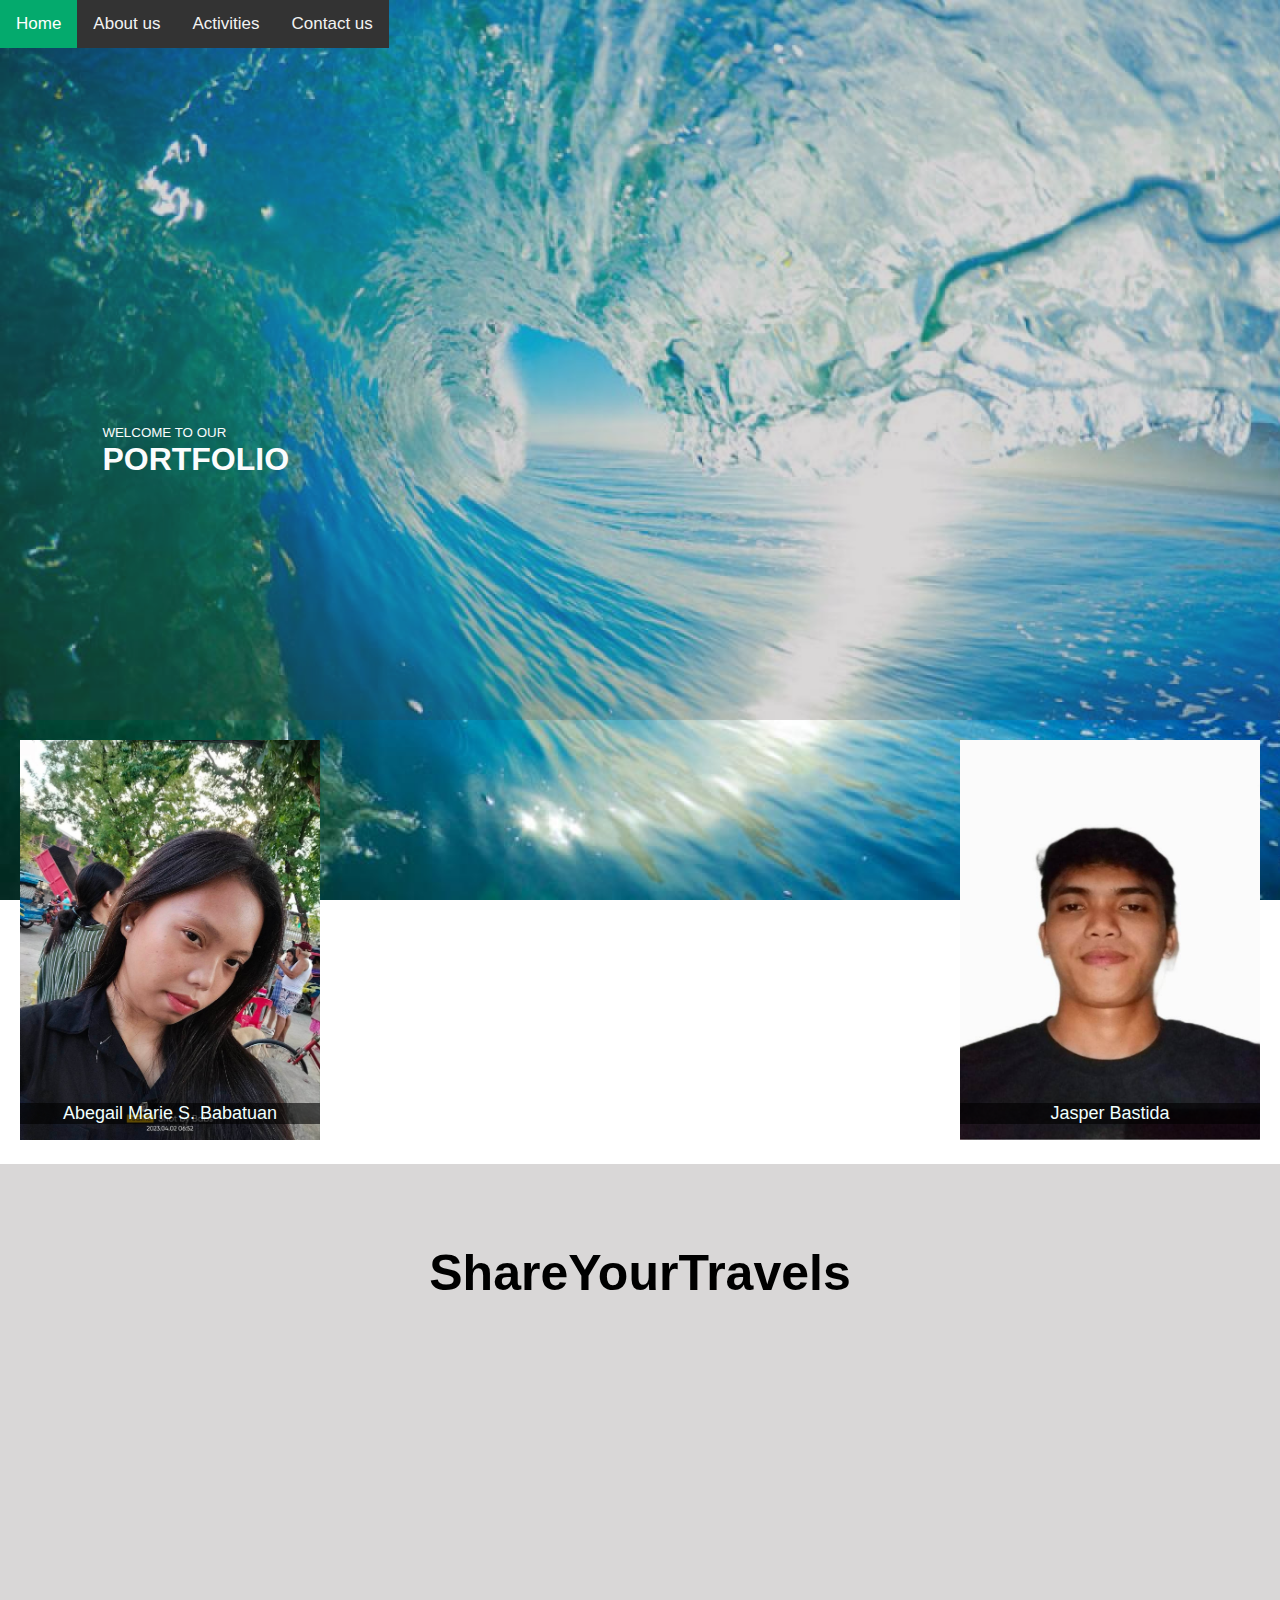
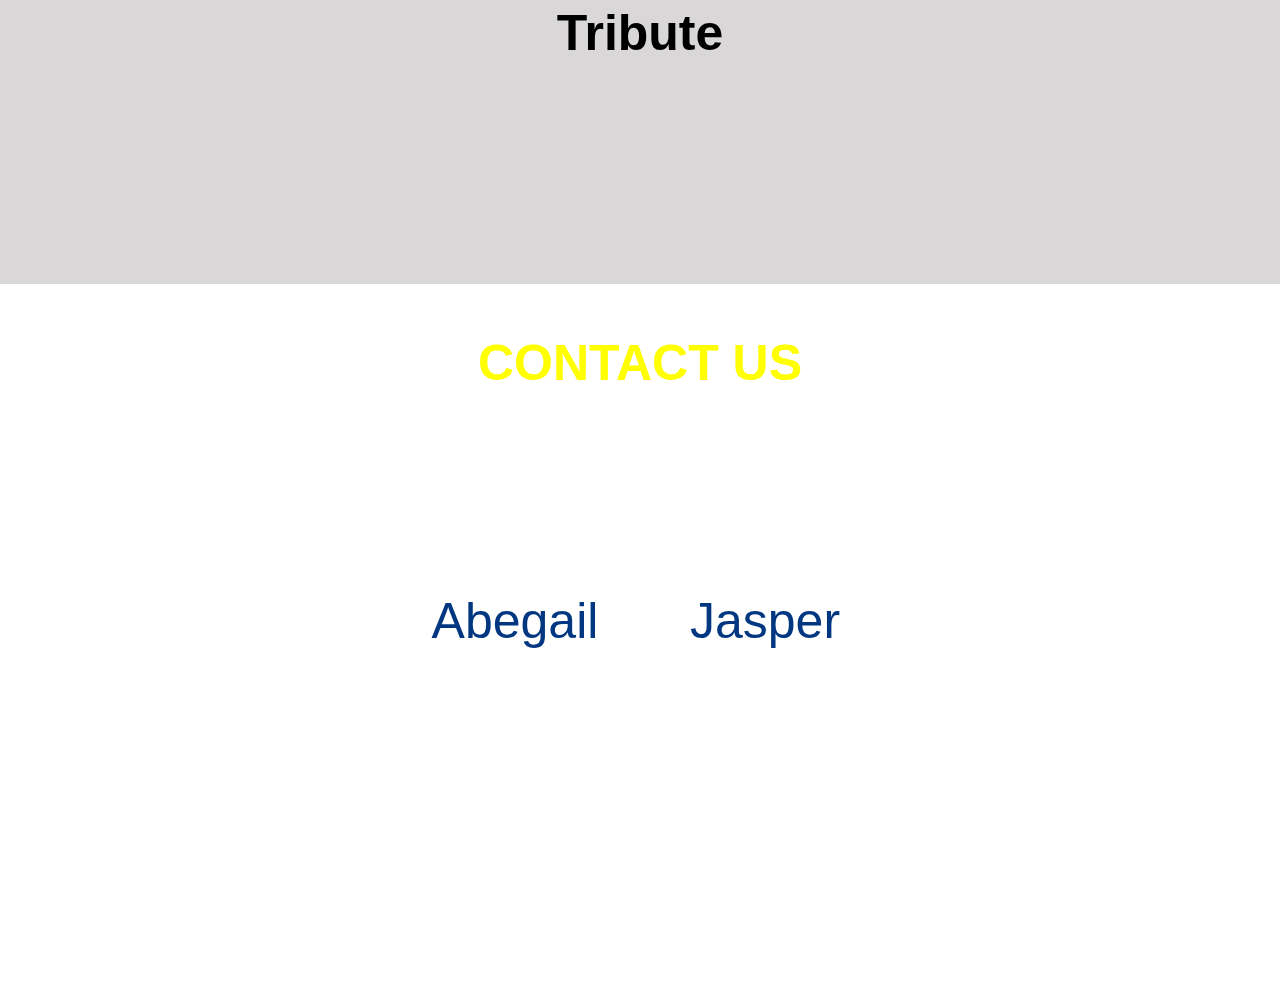
<file: index.html>
<!DOCTYPE html>
<html lang="en">
<head>
    <meta charset="UTF-8">
    <meta http-equiv="X-UA-Compatible" content="IE=edge">
    <meta name="viewport" content="width=device-width, initial-scale=1.0">
    <title>Portfolio</title>
    <link rel="stylesheet" href="css/style.css">
</head>
<body>
    <div class="main" id="home">
        <div class="content">
        <small>WELCOME TO OUR</small>
        <h1> PORTFOLIO</h1>
    </div>
    </div>
    <div class="about-us" id="about-us">
        <div class="imggrid">
            <a href="myresume.html">
                <div class="gal-abe">
                    <img src="images/abby.jpg" alt="">
                    <div class="name">
                        Abegail Marie S. Babatuan
                    </div>
                </div>
            </a>
            <a href="jasperaboutus.html">
                <div class="gal-jas">
                    <img src="images/jasper.jpg" alt="">
                    <div class="name">Jasper Bastida</div>
                </div>
            </a>
        </div>
    </div>
    <div class="activities" id="activities">
        <h3><a href="shareyourtravels.html">ShareYourTravels</a></h3>
        <h3><a href="tribute.html">Tribute</a></h3>
    </div>
    <div class="contact-us" id="contact-us">
        <h3>CONTACT US</h3>
        <div class="contact-usG">
            <a href="contact us.html">Abegail</a>
            <a href="">Jasper</a>
        </div>
    </div>
    <div class="topnav">
        <a class="active" href="#home">Home</a>
        <a href="#about-us">About us</a>
        <a href="#activities">Activities</a>
        <a href="#contact-us">Contact us</a>
    </div>
</body>
</html>
</file>
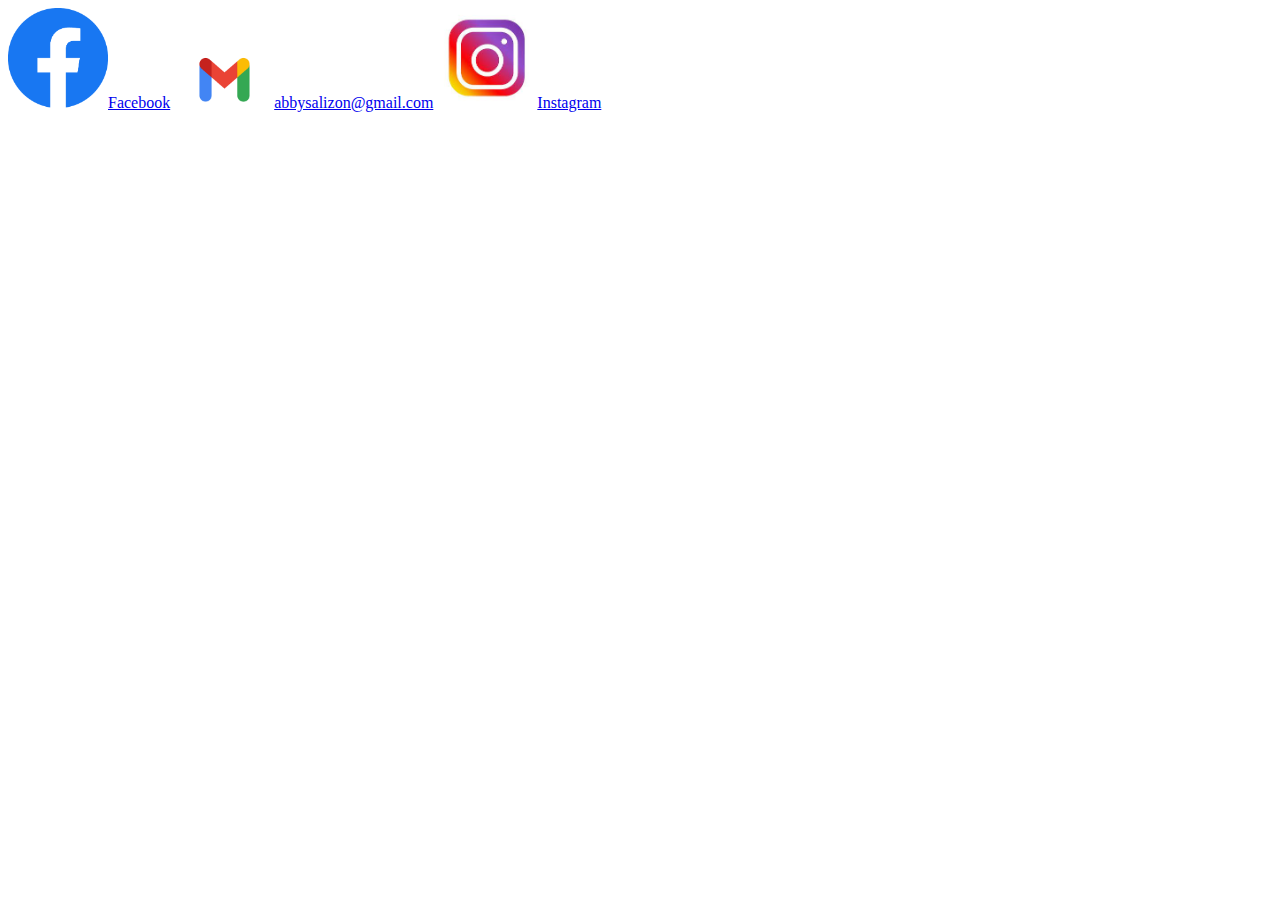
<file: contact us.html>
<html lang="en">
<head>
    <meta charset="UTF-8">
    <meta http-equiv="X-UA-Compatible" content="IE=edge">
    <meta name="viewport" content="width=device-width, initial-scale=1.0">
    <title>Contact</title>
    <link rel="stylesheet" href="css/contact.css">
</head>
<body>
    <a href="https://www.facebook.com/abe.gail.184"><img src="images/fb.png">Facebook</a>	
    <a href="https://mail.google.com/mail/u/0/"><img src="images/gml.png">abbysalizon@gmail.com</a>
    <a href="https://www.instagram.com/abbie_babs/"><img src="images/inst.jpg">Instagram</a>
</body>
</html>
</file>
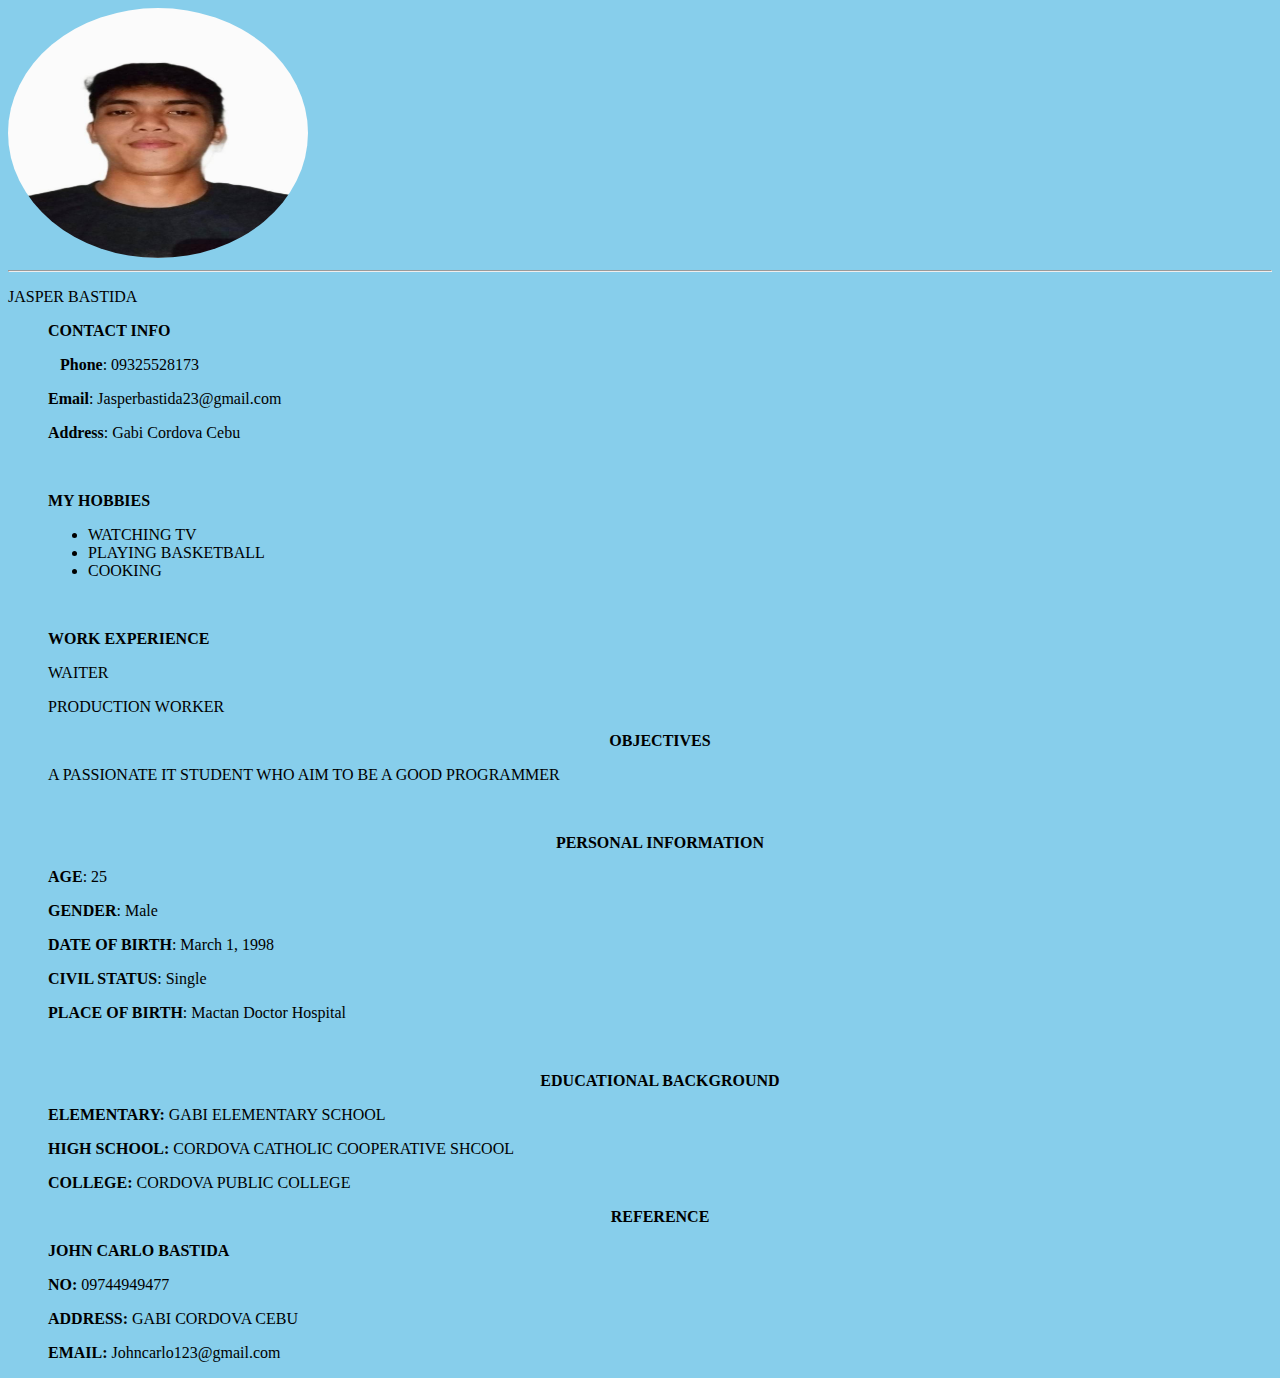
<file: jasperaboutus.html>
<!DOCTYPE html>
<html lang="en">
<head>
   <meta charset="UTF-8">
   <title>Page title</title>
   <link rel="stylesheet" href="css/aboutjasper.css">
</head>
<body>
   
   <div class="main">
      <div class="top-section">
         <img src="images/jasper.jpg" class="profile"></div><hr>
         <p class="p1">JASPER<span> BASTIDA</span></p>
         
      </div>
      <div class="clearfix"></div>
      <div class="col-div-4">
         <div class="content-box">
            <p class="head"><b>CONTACT INFO</b></p>
            <p class="p3"><i class="fa fa-phone"></i>&nbsp;&nbsp; <b>Phone</b>: 09325528173</p>
            <p> <b>Email</b>: Jasperbastida23@gmail.com</p>
            <p><b>Address</b>: Gabi Cordova Cebu</p>
      
            <br/>
            <p class="head"><b>MY HOBBIES</b></p>
            <ul class="skills">
            <li><span>WATCHING TV</span></li>
            <li><span>PLAYING BASKETBALL</span></li>
            <li><span>COOKING</span></li>
            </ul>
         
              <br/>
            <p class="head"><b> WORK EXPERIENCE</b></p>
            <p class="p3">WAITER</p>
            <p class="p3">PRODUCTION WORKER</p>
         </div>
         
      </div>
    
       <div class="line"></div>
      <div class="col-div-8">
         <div class="content-box">
            
            
          <center> <p class="heads"><b>OBJECTIVES</b></p></center>
            <p class="p3"> A PASSIONATE IT STUDENT WHO AIM TO BE A GOOD PROGRAMMER</p>
            
            
            <br/>
            <center> <p class="heads"><b>PERSONAL INFORMATION</b></p></center>
              <p><b>AGE</b>: 25</p>
              <p><b>GENDER</b>: Male</p>
              <p><b>DATE OF BIRTH</b>: March 1, 1998</p>
              <p><b>CIVIL STATUS</b>: Single</p>
              <p><b>PLACE OF BIRTH</b>: Mactan Doctor Hospital</p>
            <br/>
            <center><p class="heads"><b>EDUCATIONAL BACKGROUND</b></p></center>
             <p class="p5"><b>ELEMENTARY:  </b>   GABI ELEMENTARY SCHOOL </p>
              <p class="p5"><b>HIGH SCHOOL:  </b>   CORDOVA CATHOLIC COOPERATIVE SHCOOL</p>
            <p class="p5"><b>COLLEGE: </b>   CORDOVA PUBLIC COLLEGE</p>
          
           <center> <p class="heads"><b>REFERENCE</b></p></center>
            <p><b>JOHN CARLO BASTIDA</b></p>
             <p><b>NO: </b> 09744949477</p>
             <p><b>ADDRESS: </b> GABI CORDOVA CEBU</p>
            <p><b>EMAIL: </b>Johncarlo123@gmail.com</p>
         </div>
      </div>
   </div>
</body>
</html>
</file>
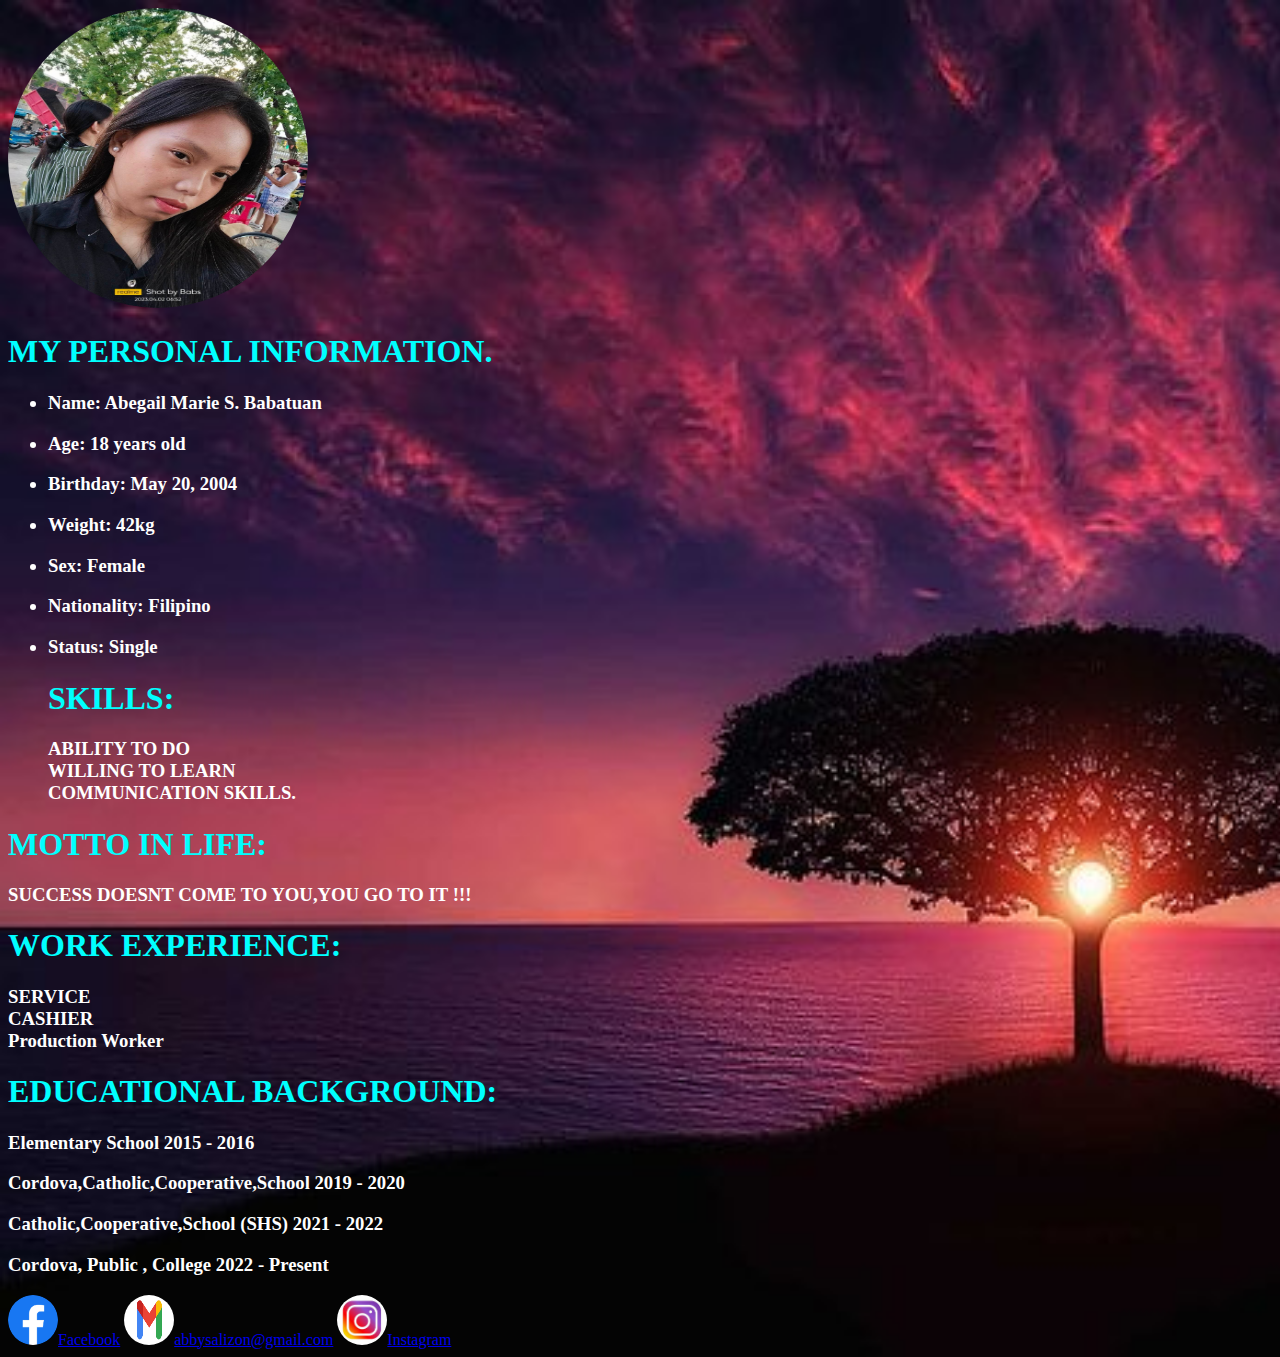
<file: myresume.html>
<!DOCTYPE html>
<html lang="en">
<head>
    <meta charset="UTF-8">
    <meta http-equiv="X-UA-Compatible" content="IE=edge">
    <meta name="viewport" content="width=device-width, initial-scale=1.0">
    <title>Document</title>
    <link rel="stylesheet" href="css/my.css">
</head>
<body>
	<img src="images/abby.jpg">
	<h1><b> MY PERSONAL INFORMATION.</b></h1>
<ul>
	<h3> <li> Name: Abegail Marie S. Babatuan </li></h3>
	<h3> <li> Age: 18 years old</li></h3>
	<h3> <li> Birthday: May 20, 2004</li></h3>
	<h3> <li> Weight: 42kg </li></h3>
	<h3> <li> Sex: Female </li></h3>
	<h3> <li> Nationality: Filipino </li></h3>
	<h3> <li> Status: Single </li></h3>
	<h1> SKILLS:</h1>
	<h3><p>ABILITY TO DO<br>WILLING TO LEARN<br>COMMUNICATION SKILLS. </p></h3>
</ul>
	<h1>MOTTO IN LIFE:</h1>
   <h3>SUCCESS DOESNT COME  TO YOU,YOU GO TO IT !!!</h3>
   	<h1>WORK EXPERIENCE:</h1>
   	<h3><p>SERVICE<br>CASHIER<br>Production Worker </p></h3>
</ul>
 <h1>EDUCATIONAL BACKGROUND:</h1>

	
<ul">
	<h3><li>Elementary School 2015 - 2016</li></h3>
	<h3><li>Cordova,Catholic,Cooperative,School 2019 - 2020</li></h3>
    <h3><li>Catholic,Cooperative,School (SHS) 2021 - 2022</li></h3>
	<h3><li>Cordova, Public , College 2022 - Present</li></h3>
</ul>
<a href="https://www.facebook.com/abe.gail.184"><img src="images/fb.png">Facebook</a>	
<a href="https://mail.google.com/mail/u/0/"><img src="images/gml.png">abbysalizon@gmail.com</a>
<a href="https://www.instagram.com/abbie_babs/"><img src="images/inst.jpg">Instagram</a>
</body>
</html>
</body>
</html>
</file>
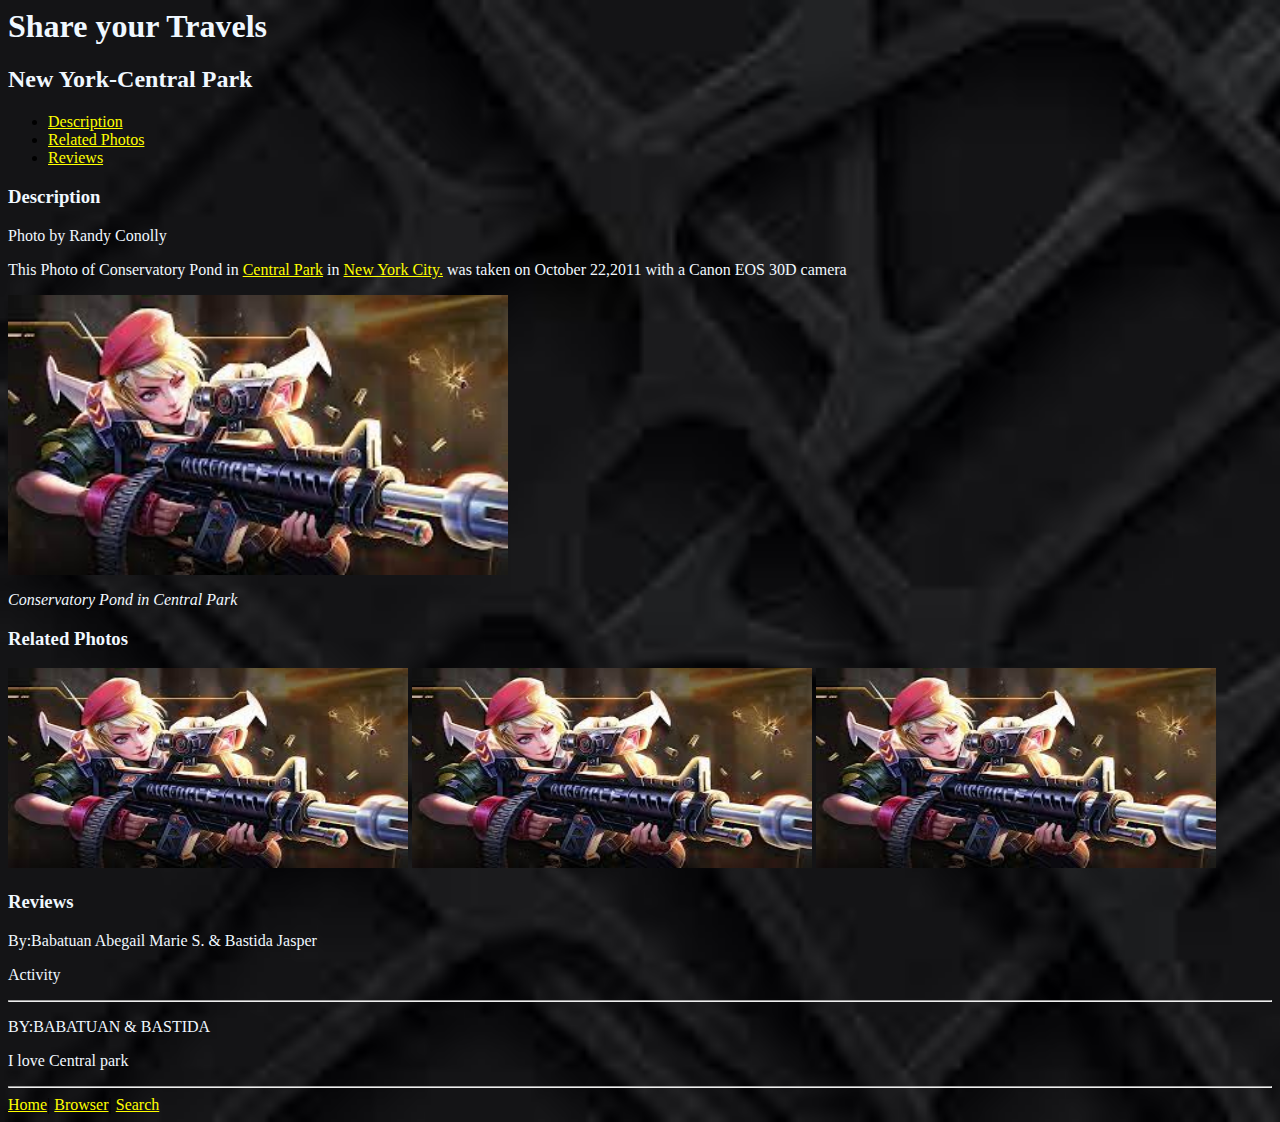
<file: shareyourtravels.html>
<html lang="en">
<head>
    <meta charset="UTF-8">
    <meta http-equiv="X-UA-Compatible" content="IE=edge">
    <meta name="viewport" content="width=device-width, initial-scale=1.0">
    <title>Document</title>
    <link rel="stylesheet" href="css/travels.css">
</head>
<body>
    <h1>Share your Travels</h1>
    <h2>New York-Central Park</h2>
<ul>
    <li><a href="">Description</a></li>
    <li><a href="">Related Photos</a></li>
    <li><a href="">Reviews</a></li>
</ul>
<h3>Description</h3>
<p>Photo by Randy Conolly</p>
<p>This Photo of Conservatory Pond in <a href="">Central Park</a> in <a href="">New York City.</a> was taken on October 22,2011 with a Canon EOS 30D camera</p>
<img src="images/kimmy (1).jpg" class="lesley">
<p><i>Conservatory Pond in Central Park</i></p>

<h3>Related Photos</h3>
<img src="images/kimmy (1).jpg" class="kimmy">
<img src="images/kimmy (1).jpg" class="kimmy">
<img src="images/kimmy (1).jpg" class="kimmy">
<br>
<h3>Reviews</h3>
<p>By:Babatuan Abegail Marie S. & Bastida Jasper </p>
<p>Activity</p>
<hr>

<p>BY:BABATUAN & BASTIDA</p>
<p>I love Central park</p>
 <hr>
 
 <a href="">Home</a>|
 <a href="">Browser</a>|
 <a href="">Search</a>
</body>
</html>
</file>
<file: css/style.css>
*{
    margin: 0;
    padding: 0;
    font-family: sans-serif;
    scroll-behavior: smooth;
}

body {
    background-image: url(../images/wave.jpg);
    background-size: cover;
    background-attachment: fixed;
}

.topnav {
    background-color: #333;
    overflow: hidden;
    position: fixed;
    top: 0;
    left: 0;
    z-index: 99;
}

.topnav a {
    float: left;
    color: #f2f2f2;
    text-align: center;
    padding: 14px 16px;
    text-decoration: none;
    font-size: 17px;
}

.topnav a:hover {
    background-color: #ddd;
    color: black;
}

.topnav a.active {
    background-color: #04AA6D;
    color: white;
}

.main {
    height: 720px;
    background-color: rgba(65, 56, 56, 0.2);
}

.content {
    color: #fbfcfd;
    position: absolute;
    top: 50%;
    left: 8%;
    transform: translateY(-50%);
    z-index: 2;
}

.about-us {
    height: max-content;
    padding: 20px;
}

.gal-abe {
    width: max-content;
    position: relative;
    float: left;
}

.gal-jas {
    width: max-content;
    position: relative;
    float: right;
}

.gal-abe img {
    width: 300px;
    height: 400px;
}

.gal-jas img {
    width: 300px;
    height: 400px;
}

.name {
    position: absolute;
    bottom: 20px;
    text-align: center;
    width: 100%;
    text-align: none;
    color: azure;
    font-size: large;
    background-color: rgba(0, 0, 0, 0.6);
}

.imggrid {
    display: grid;
    grid-template-columns: 1fr 1fr;
}

.activities {
    background-color: rgba(65, 56, 56, 0.2);
    height: 720px;
    display: grid;
    grid-template-rows: 1fr 1fr;
    text-align: center;
}

.activities a {
    display: block;
    margin-top: 80px;
    text-decoration: none;
    font-size: 50px;
    color: black;
    transition: .3s;
}

.activities a:hover {
    text-decoration: underline;
    color: #ddd;
    font-size: 100px;
}

.contact-us {
    height: 720px;
}

.contact-us h3 {
    width: max-content;
    margin: auto;
    font-size: 50px;
    padding-top: 50px;
    color: yellow;
}

.contact-usG {
    display: grid;
    grid-template-columns: 1fr 1fr;
    text-align: center;
    width: 500px;
    margin: auto;
    margin-top: 200px;
}

.contact-usG a{
    text-decoration: none;
    color: rgb(0, 55, 128);
    font-size: 50px;
}

.contact-usG a:hover {
    text-decoration: underline;
    color: aqua;
}
</file>
<file: css/contact.css>
img {
    width: 100px;
}
</file>
<file: css/aboutjasper.css>
* {
  background-color: skyblue;
}

.profile {
    width: 300px;
    height: 250px;
    border-radius: 60%;
}

.content-box {
    padding-left: 40px;
}
</file>
<file: css/my.css>
body{
    padding: 0%;
    background-image: url(../images/tree.jpg);
    background-repeat: no-repeat;
    background-size: cover;    
 }
img{
   width: 300px;
   height: 300px;
   display: inline-block;
   border-radius: 50%; 
   align-items: center;
   margin-top: auto;
}

h1{
    color: aqua;
}

h3{
    color: white;
}

a img{
    border-radius: 50%;
    font-size: small;
    width: 50px;
    height: 50px;
 }
</file>
<file: css/travels.css>
body{
  background-image: url(../images/BLACK.jpg);
  background-size: cover;
  background-repeat: no-repeat;
}
.kimmy
{
  width: 400px;
  height: 200px;
}

.lesley
{
width: 500px;
}
h1{
  color: aliceblue;
}
h2{
  color: aliceblue;
}
li a{
  color: yellow;
}
h3{
  color: aliceblue;
}
p{
  color: aliceblue;
}
a{
  color: yellow;
}
</file>
